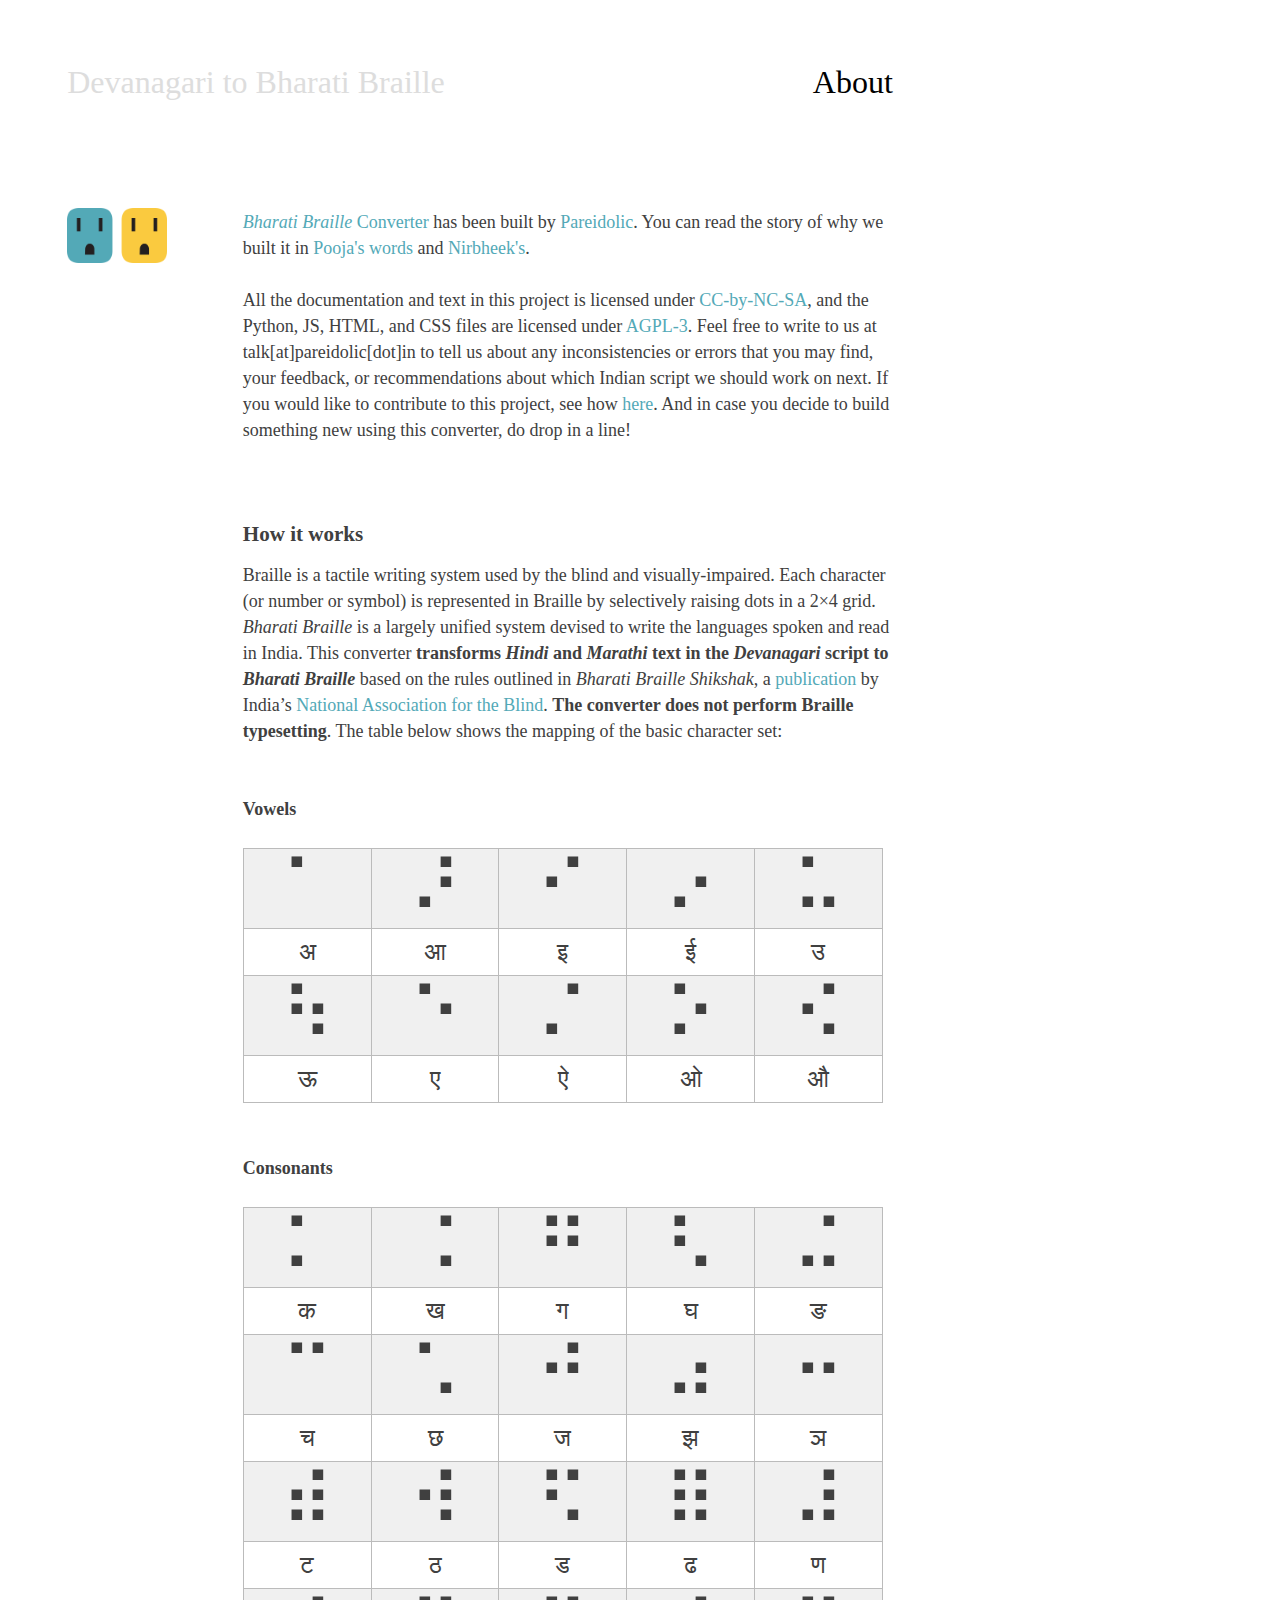
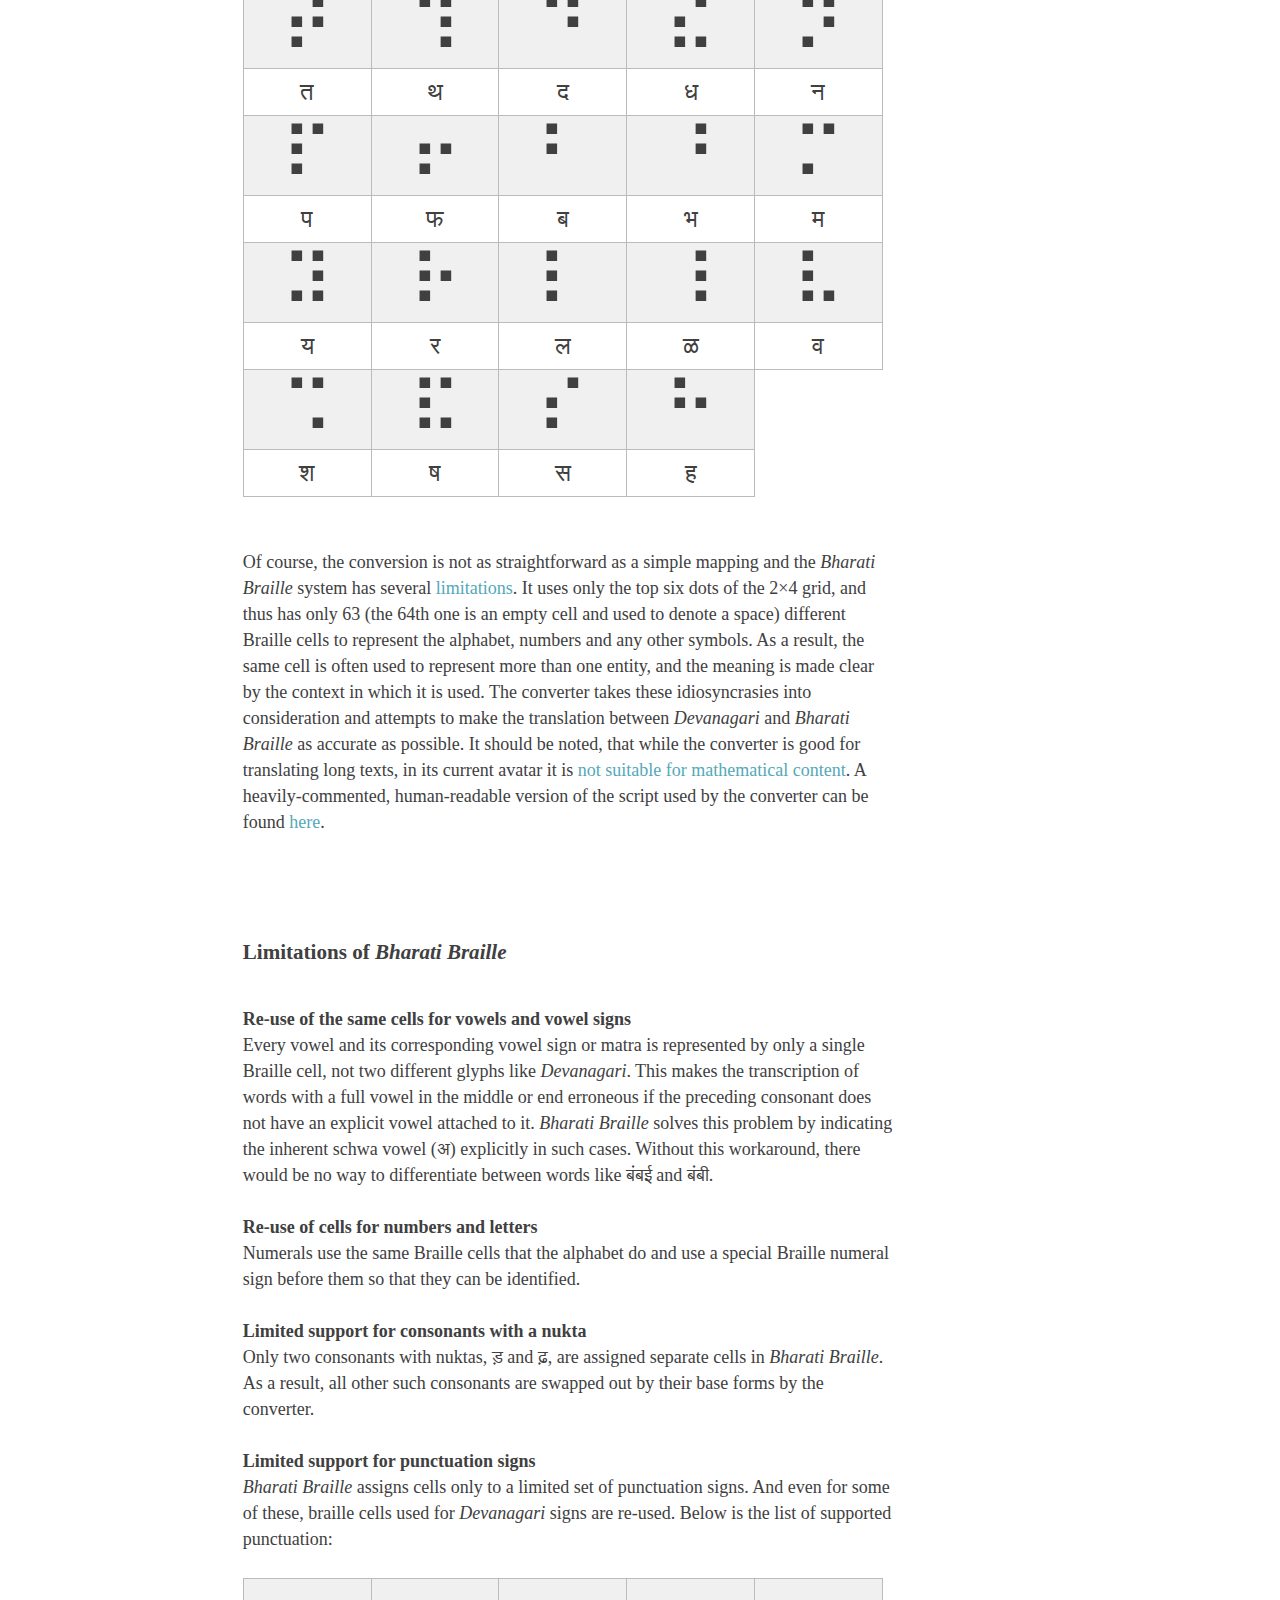
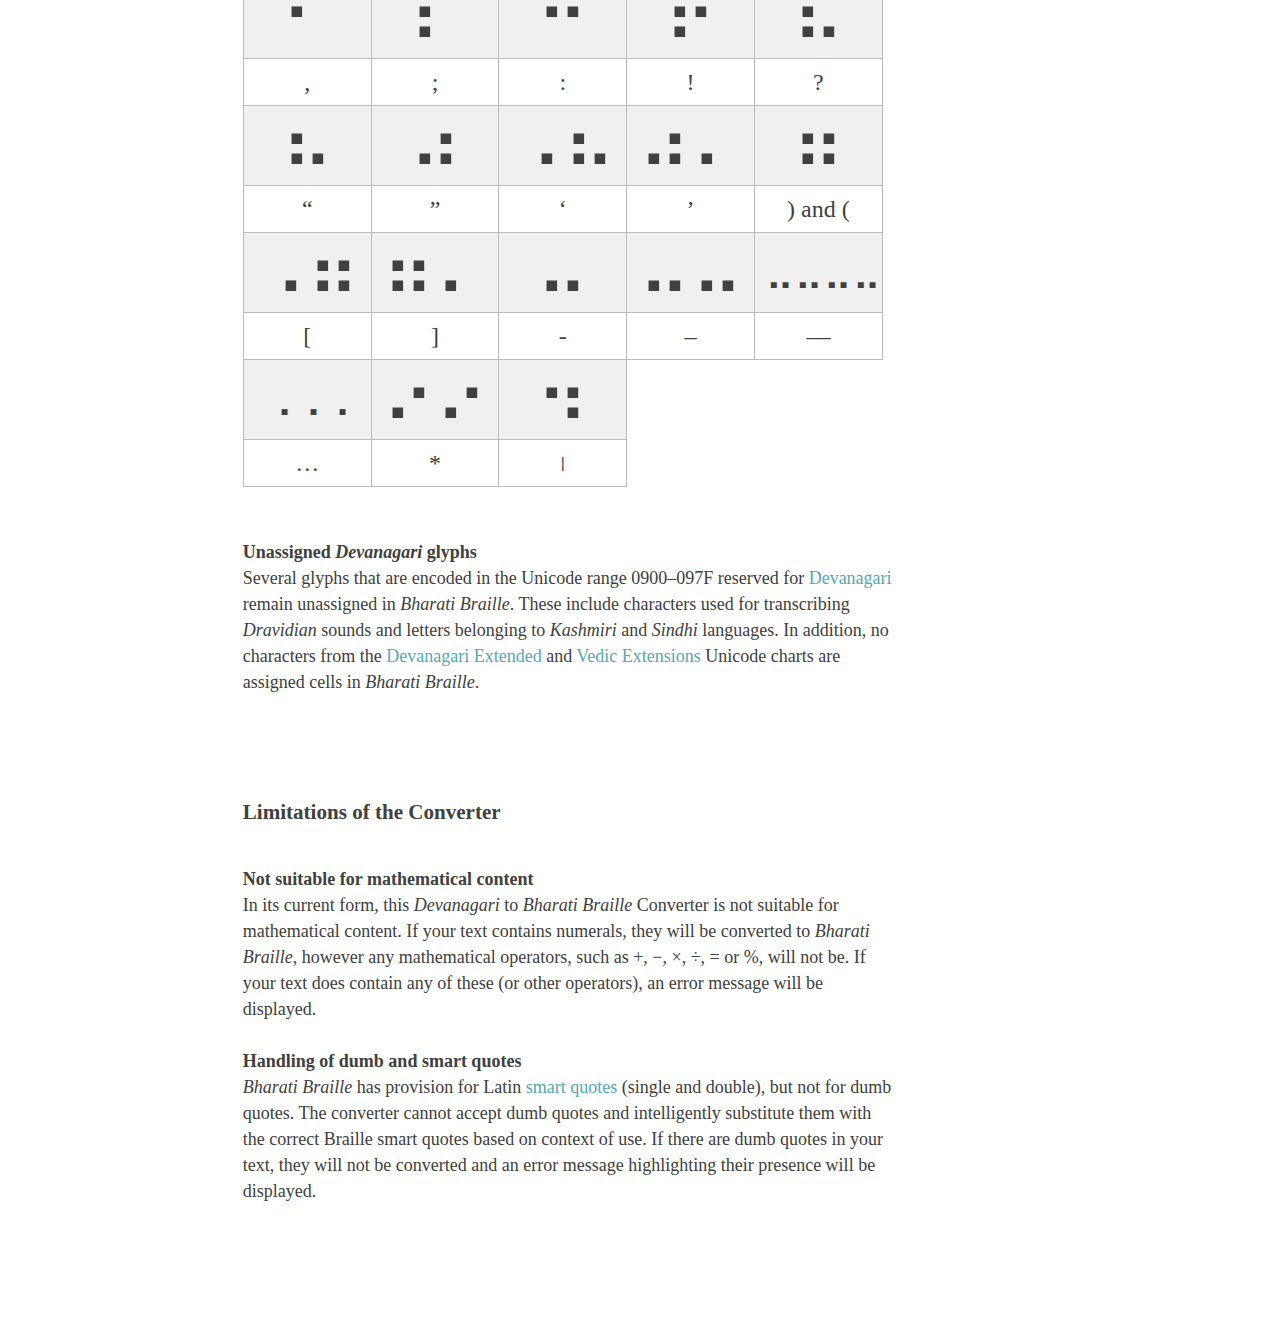
<file: about.html>
<!DOCTYPE html>
<!-- vim: set sts=2 sw=2 et tw=0 : -->
<html lang="en">
<meta charset="UTF-8">
<head>
	<title>Bharati Braille Converter :: About</title>
  <meta name="description" content="About the Hindi, Marathi, Sanskrit to Bharati Braille converter">
	<link rel="stylesheet" href="static/about.css" lang="text/css" media="screen" />
  <link rel="shortcut icon" href="favicon.ico"/>
</head>

<body>
    <div id="wrapper">
      <div id="content">
        <div id="header">
          <div id="heading"><h1><a href="/">Devanagari to Bharati Braille</a></h1></div>
          <div id="about"><h1>About</h1></div>
        </div>

        <div id="logo">
          <a href="http://pareidolic.in"><img src="static/pareidolic.png" width="100px"></img></a>
        </div>

        <div id="text">
          <a href="/"><i>Bharati Braille</i> Converter</a> has been built by <a href="http://pareidolic.in" target="_blank">Pareidolic</a>. You can read the story of why we built it in <a href="http://poojasaxena.wordpress.com/2013/05/01/devanagari-to-bharati-braille-converter/">Pooja's words</a> and <a href="http://blog.nirbheek.in/2013/05/a-foss-devanagari-to-bharati-braille.html">Nirbheek's</a>.
          <br/><br/>
          All the documentation and text in this project is licensed under <a href="http://creativecommons.org/licenses/by-nc-sa/3.0/" target="_blank">CC-by-NC-SA</a>, and the Python, JS, HTML, and CSS files are licensed under <a href="http://www.gnu.org/licenses/agpl-3.0.html" target="_blank">AGPL-3</a>. Feel free to write to us at talk[at]pareidolic[dot]in to tell us about any inconsistencies or errors that you may find, your feedback, or recommendations about which Indian script we should work on next. If you would like to contribute to this project, see how <a href="contribute.html">here</a>. And in case you decide to build something new using this converter, do drop in a line!
          <br/><br/><br/><br/>


          <h3>How it works</h3>
          <p>Braille is a tactile writing system used by the blind and visually-impaired. Each character (or number or symbol) is represented in Braille by selectively raising dots in a 2×4 grid. <i>Bharati Braille</i> is a largely unified system devised to write the languages spoken and read in India. This converter <b>transforms <i>Hindi</i> and <i>Marathi</i> text in the <i>Devanagari</i> script to <i>Bharati Braille</i></b> based on the rules outlined in <i>Bharati Braille Shikshak</i>, a <a href="http://www.nabindia.org/Publication_publications.htm" target="_blank">publication</a> by India’s <a href="http://www.nabindia.org/" target="_blank">National Association for the Blind</a>. <b>The converter does not perform Braille typesetting</b>. The table below shows the mapping of the basic character set:</p>
          <br/><br/>

          <h4>Vowels</h4>

          <br/>

          <table><tbody>
            <tr class="braille">
              <td>⠁</td>
              <td>⠜</td>
              <td>⠊</td>
              <td>⠔</td>
              <td>⠥</td> 
            </tr>

            <tr class="devanagari">
              <td>अ</td>
              <td>आ</td>
              <td>इ</td>
              <td>ई</td>
              <td>उ</td>  
            </tr>

            <tr class="braille">
              <td>⠳</td>
              <td>⠑</td>
              <td>⠌</td>
              <td>⠕</td>
              <td>⠪</td>
            </tr>

            <tr class="devanagari">
              <td>ऊ</td>
              <td>ए</td>
              <td>ऐ</td>
              <td>ओ</td>
              <td>औ</td>
            </tr>

          </tbody>
          </table>

          <br/><br/>

          <h4>Consonants</h4>

          <br/>

          <table><tbody>
            <tr class="braille">
              <td>⠅</td>
              <td>⠨</td>
              <td>⠛</td>
              <td>⠣</td>
              <td>⠬</td> 
            </tr>

            <tr class="devanagari">
              <td>क</td>
              <td>ख</td>
              <td>ग</td>
              <td>घ</td>
              <td>ङ</td>  
            </tr>

            <tr class="braille">
              <td>⠉</td>
              <td>⠡</td>
              <td>⠚</td>
              <td>⠴</td>
              <td>⠒</td>
            </tr>

            <tr class="devanagari">
              <td>च</td>
              <td>छ</td>
              <td>ज</td>
              <td>झ</td>
              <td>ञ</td>
            </tr>

            <tr class="braille">
              <td>⠾</td>
              <td>⠺</td>
              <td>⠫</td>
              <td>⠿</td>
              <td>⠼</td>
            </tr>

            <tr class="devanagari">
              <td>ट</td>
              <td>ठ</td>
              <td>ड</td>
              <td>ढ</td>
              <td>ण</td>
            </tr>

            <tr class="braille">
              <td>⠞</td>
              <td>⠹</td>
              <td>⠙</td>
              <td>⠮</td>
              <td>⠝</td>
            </tr>

            <tr class="devanagari">
              <td>त</td>
              <td>थ</td>
              <td>द</td>
              <td>ध</td>
              <td>न</td>
            </tr>

            <tr class="braille">
              <td>⠏</td>
              <td>⠖</td>
              <td>⠃</td>
              <td>⠘</td>
              <td>⠍</td>
            </tr>

            <tr class="devanagari">
              <td>प</td>
              <td>फ</td>
              <td>ब</td>
              <td>भ</td>
              <td>म</td>
            </tr>

            <tr class="braille">
              <td>⠽</td>
              <td>⠗</td>
              <td>⠇</td>
              <td>⠸</td>
              <td>⠧</td>
            </tr>

            <tr class="devanagari">
              <td>य</td>
              <td>र</td>
              <td>ल</td>
              <td>ळ</td>
              <td>व</td>
            </tr>

            <tr class="braille">
              <td>⠩</td>
              <td>⠯</td>
              <td>⠎</td>
              <td>⠓</td>
            </tr>

            <tr class="devanagari">
              <td>श</td>
              <td>ष</td>
              <td>स</td>
              <td>ह</td>
            </tr>

          </tbody>
          </table>

          <br/><br/>

          Of course, the conversion is not as straightforward as a simple mapping and the <i>Bharati Braille</i> system has several <a href="#bb_limitations">limitations</a>. It uses only the top six dots of the 2×4 grid, and thus has only 63 (the 64th one is an empty cell and used to denote a space) different Braille cells to represent the alphabet, numbers and any other symbols. As a result, the same cell is often used to represent more than one entity, and the meaning is made clear by the context in which it is used. The converter takes these idiosyncrasies into consideration and attempts to make the translation between <i>Devanagari</i> and <i>Bharati Braille</i> as accurate as possible. It should be noted, that while the converter is good for translating long texts, in its current avatar it is <a href="#conv_limitations">not suitable for mathematical content</a>. A heavily-commented, human-readable version of the script used by the converter can be found <a href="https://github.com/pareidolic/bharati-braille" target="_blank">here</a>.
          <br/><br/><br/><br/><br/>

          <h3 id="bb_limitations">Limitations of <i>Bharati Braille</i></h3>

          <br/>

          <b>Re-use of the same cells for vowels and vowel signs</b>
          <br/>
          Every vowel and its corresponding vowel sign or matra is represented by only a single Braille cell, not two different glyphs like <i>Devanagari</i>. This makes the transcription of words with a full vowel in the middle or end erroneous if the preceding consonant does not have an explicit vowel attached to it. <i>Bharati Braille</i> solves this problem by indicating the inherent schwa vowel (अ) explicitly in such cases. Without this workaround, there would be no way to differentiate between words like बंबई and  बंबी.

          <br/><br/>

          <b>Re-use of cells for numbers and letters</b>
          <br/>
          Numerals use the same Braille cells that the alphabet do and use a special Braille numeral sign before them so that they can be identified.

          <br/><br/>

          <b>Limited support for consonants with a nukta</b>
          <br/>
          Only two consonants with nuktas, ड़ and ढ़, are assigned separate cells in <i>Bharati Braille</i>. As a result, all other such consonants are swapped out by their base forms by the converter.

          <br/><br/>

          <b>Limited support for punctuation signs</b>
          <br/>
          <i>Bharati Braille</i> assigns cells only to a limited set of punctuation signs. And even for some of these, braille cells used for <i>Devanagari</i> signs are re-used. Below is the list of supported punctuation:
          <br/><br/>

          <table><tbody>
            <tr class="braille">
              <td>⠂</td>
              <td>⠆</td>
              <td>⠒</td>
              <td>⠖</td>
              <td>⠦</td> 
            </tr>

            <tr class="devanagari">
              <td>,</td>
              <td>;</td>
              <td>:</td>
              <td>!</td>
              <td>?</td>  
            </tr>

            <tr class="braille">
              <td>⠦</td>
              <td>⠴</td>
              <td>⠠⠦</td>
              <td>⠴⠄</td>
              <td>⠶</td>
            </tr>

            <tr class="devanagari">
              <td>“</td>
              <td>”</td>
              <td>‘</td>
              <td>’</td>
              <td>) and (</td>
            </tr>

            <tr class="braille">
              <td>⠠⠶</td>
              <td>⠶⠄</td>
              <td>⠤</td>
              <td>⠤⠤</td>
              <td><span style="font-size: 40px;">⠤⠤⠤⠤</span></td>
            </tr>

            <tr class="devanagari">
              <td>[</td>
              <td>]</td>
              <td>-</td>
              <td>–</td>
              <td>—</td>
            </tr>

            <tr class="braille">
              <td><span style="font-size: 40px;">⠠⠠⠠</span></td>
              <td>⠔⠔</td>
              <td>⠲</td>
            </tr>

            <tr class="devanagari">
              <td>…</td>
              <td>*</td>
              <td>।</td>
            </tr>

          </tbody>
          </table>

          <br/><br/>

          <b>Unassigned <i>Devanagari</i> glyphs</b>
          <br/>
          Several glyphs that are encoded in the Unicode range 0900–097F reserved for <a href="http://www.unicode.org/charts/PDF/U0900.pdf" target="_blank">Devanagari</a> remain unassigned in <i>Bharati Braille</i>. These include characters used for transcribing <i>Dravidian</i> sounds and letters belonging to <i>Kashmiri</i> and <i>Sindhi</i> languages. In addition, no characters from the <a href="http://www.unicode.org/charts/PDF/UA8E0.pdf" target="_blank">Devanagari Extended</a> and <a href="http://www.unicode.org/charts/PDF/U1CD0.pdf" target="_blank">Vedic Extensions</a> Unicode charts are assigned cells in <i>Bharati Braille</i>.

          <br/><br/><br/><br/><br/>

          <h3 id="conv_limitations">Limitations of the Converter</h3>

          <br/>

          <b>Not suitable for mathematical content</b>
          <br/>
          In its current form, this <i>Devanagari</i> to <i>Bharati Braille</i> Converter is not suitable for mathematical content. If your text contains numerals, they will be converted to <i>Bharati Braille</i>, however any mathematical operators, such as +, −, ×, ÷, = or %, will not be. If your text does contain any of these (or other operators), an error message will be displayed.

          <br/><br/>

          <b>Handling of dumb and smart quotes</b>
          <br/>
          <i>Bharati Braille</i> has provision for Latin <a href="http://quotesandaccents.com/" target="_blank">smart quotes</a> (single and double), but not for dumb quotes. The converter cannot accept dumb quotes and intelligently substitute them with the correct Braille smart quotes based on context of use. If there are dumb quotes in your text, they will not be converted and an error message highlighting their presence will be displayed.

          <br/><br/><br/><br/><br/>

        </div>
      </div>
    </div>
</body>
</html>
</file>
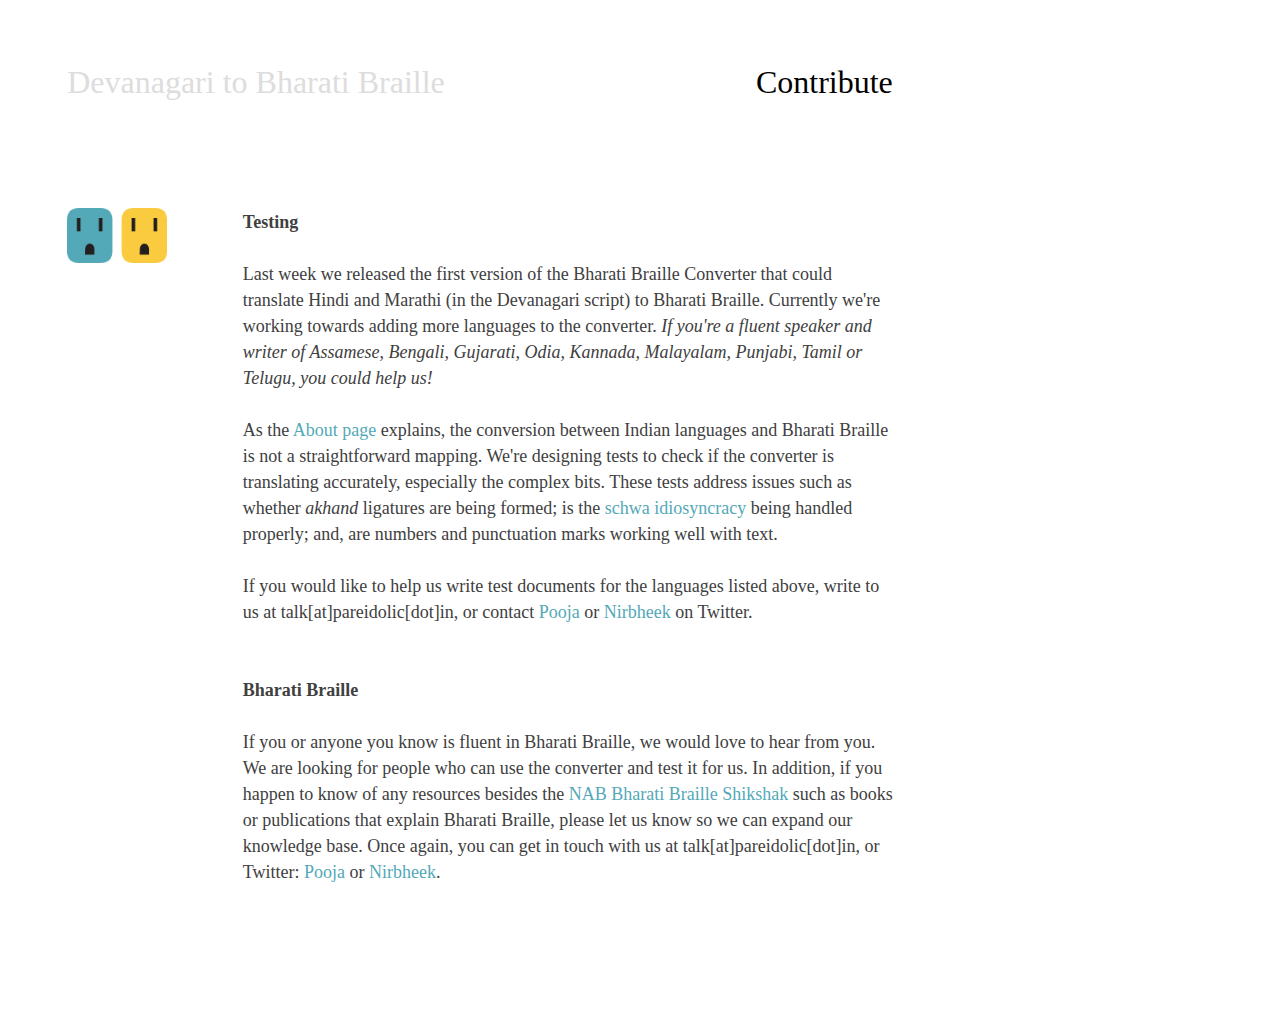
<file: contribute.html>
<!DOCTYPE html>
<!-- vim: set sts=2 sw=2 et tw=0 : -->
<html lang="en">
<meta charset="UTF-8">
<head>
	<title>Bharati Braille Converter :: Contribute</title>
	<link rel="stylesheet" href="static/about.css" lang="text/css" media="screen" />
  <link rel="shortcut icon" href="favicon.ico"/>
</head>

<body>
    <div id="wrapper">
      <div id="content">
        <div id="header">
          <div id="heading"><h1><a href="/">Devanagari to Bharati Braille</a></h1></div>
          <div id="about"><h1>Contribute</h1></div>
        </div>

        <div id="logo">
          <a href="http://pareidolic.in"><img src="static/pareidolic.png" width="100px"></img></a>
        </div>

        <div id="text">
          <h4>Testing</h4>

          <br/>

          Last week we released the first version of the Bharati Braille Converter that could translate Hindi and Marathi (in the Devanagari script) to Bharati Braille. Currently we're working towards adding more languages to the converter. <i>If you're a fluent speaker and writer of Assamese, Bengali, Gujarati, Odia, Kannada, Malayalam, Punjabi, Tamil or Telugu, you could help us!</i>

          <br/><br/>

          As the <a href="http://bharati-braille.pareidolic.in/about.html">About page</a> explains, the conversion between Indian languages and Bharati Braille is not a straightforward mapping. We're designing tests to check if the converter is translating accurately, especially the complex bits. These tests address issues such as whether <i>akhand</i> ligatures are being formed; is the <a href="about.html#bb_limitations">schwa idiosyncracy</a> being handled properly; and, are numbers and punctuation marks working well with text.

          <br/><br/>

          If you would like to help us write test documents for the languages listed above, write to us at talk[at]pareidolic[dot]in, or contact <a href="http://twitter.com/anexasajoop">Pooja</a> or <a href="http://twitter.com/nirbheek">Nirbheek</a> on Twitter.

          <br/><br/><br/>

          <h4>Bharati Braille</h4>

          <br/>

          If you or anyone you know is fluent in Bharati Braille, we would love to hear from you. We are looking for people who can use the converter and test it for us. In addition, if you happen to know of any resources besides the <a href="http://www.nabindia.org/Publication_publications.htm">NAB Bharati Braille Shikshak</a> such as books or publications that explain Bharati Braille, please let us know so we can expand our knowledge base. Once again, you can get in touch with us at talk[at]pareidolic[dot]in, or Twitter: <a href="http://twitter.com/anexasajoop">Pooja</a> or <a href="http://twitter.com/nirbheek">Nirbheek</a>.

          <br/><br/><br/><br/><br/>

        </div>
      </div>
    </div>
</body>
</html>
</file>
<file: static/about.css>
/* vim: set sts=4 sw=4 et : */
* {
    margin: 0;
    outline: 0;
    border: 0;
}

html {
    height: 100%;
    width: 100%;
}

body {
    height: 100%;
    background: white;
    font-size: 8pt;
    color: #404040;
}

h1 {
    font-family: Georgia, Century Schoolbook, Century Schoolbook L, serif;
    color: #000;
    font-style: normal;
    font-weight: 100;
    font-size: 32px;
}

h2 {
    font-family: Georgia, Century Schoolbook, Century Schoolbook L, serif;
    color: #000;
    font-style: italic;
    font-weight: 100;
    font-size: 16px;
}

h3 {
   /* border-bottom-style: solid;
    border-bottom-color: #444;
    border-bottom-width: 3px; 
    margin-bottom: 30px; */
    padding-bottom: 15px;
}

table {
    border-collapse:collapse;
    width: 640px;
}

td {
    border: 1px solid #bbb;
}

tr.braille {
    background-color: #f0f0f0;
    height: 80px;
    font-size: 72px;
    text-align: center;
    max-width: 640px;
}

tr.devanagari {
    font-size: 24px;
    text-align: center;
    padding: 5px;
    max-width: 600px;
}

th {
    background-color: #eee;
    padding: 10px;
    font-weight: 200;
}

td {
    padding: 10px;
    max-width: 80px;
}

#wrapper {
    background-color: white;
    max-width: 960px;
    /* With this, the wrapper resizes when inner elements overflow */
    overflow: auto;
}

#footer {
    background-color: white;
    color: #888;
    max-width: 960px;
}

#footer_content {
    padding-right: 5%;
    padding-left: 5%;
}

#content {
    padding: 7%;
    padding-top: 6em;
}

#header {
    width: 100%;
    height: 32px;
    text-align: left;
}

#header a:hover {
    text-decoration: underline;
}

#about {
    text-align: right;
    float: left;
    width: 30%;
}

#about > h1 {
}

#heading {
    text-align: left;
    float: left;
    width: 70%;
}

#heading > h1 > a {
    color: #dddddd;
    text-decoration: none;
}

#logo{
    float: left;
/*    margin-left: 20px; */
    margin-top: 10em;
}

#text {
   /* margin-left: 200px; */
    width: 650px;
    font-family: Georgia, Century Schoolbook, Century Schoolbook L, serif;
    font-size: 18px;
    line-height: 26px;
    float: right;
    margin-top: 6em; 
    margin-bottom: 3%;
   /* clear: both; */
}

#text a {
    color: #53a9b7; /*Blue*/
    text-decoration: none;
}

#text a:hover{
    color: #faca3f; /*Yellow*/
}

#footer a {
    color: #888;
}

#footer a:hover {
    color: #444;
}

#madeby {
    width: 100%;
    float: left;
    text-align: right;
}

/****
 * BEGIN: Hacks for the footer floating at the bottom
 ****/
#wrapper {
    min-height: 100%;
    height: 100%;
    height: auto !important;
}

#push {
    /* This should be the same as the footer height */
    padding-bottom: 2em;
}

#footer {
    clear: both;
    position: relative;
    z-index: 10;
    height: 2em;
    /* This should be the negative of the footer height */
    margin-top: -2em;
}
/****
 * END: Hacks for the footer floating at the bottom
 ****/
</file>
